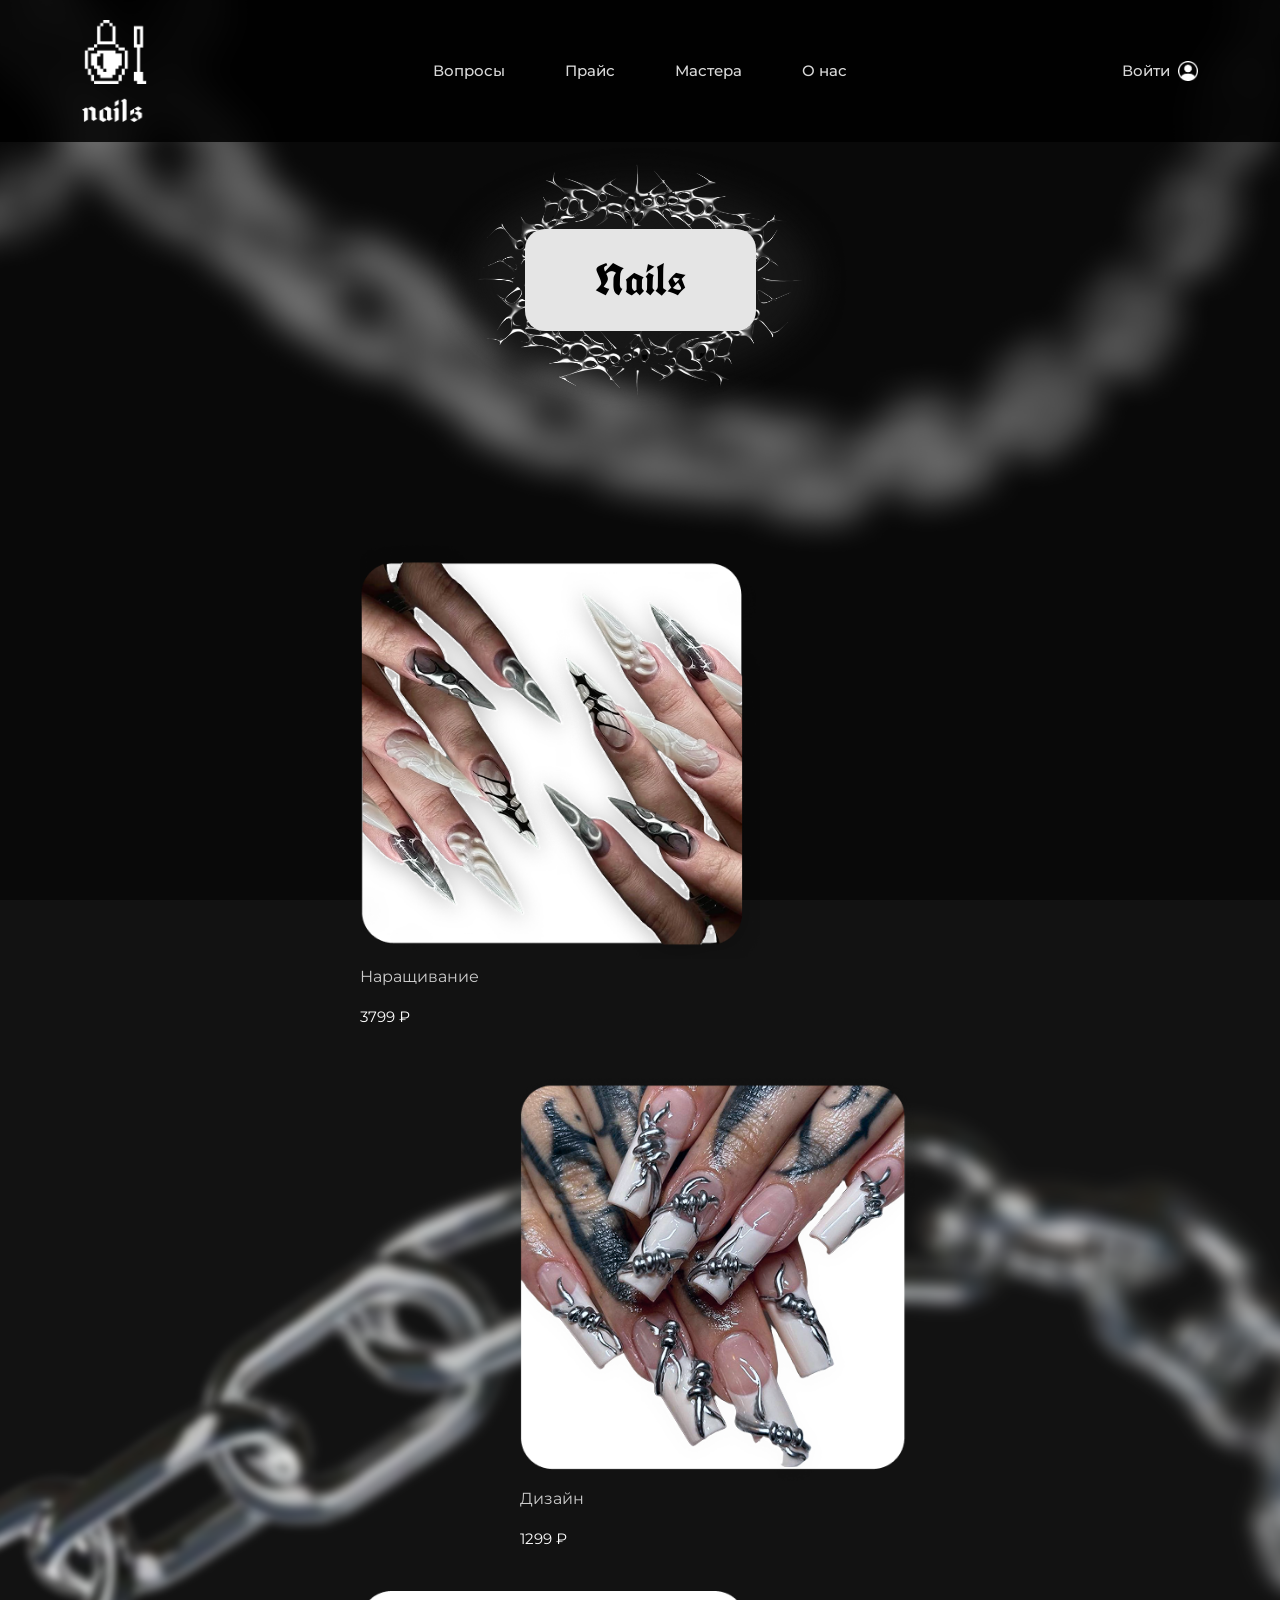
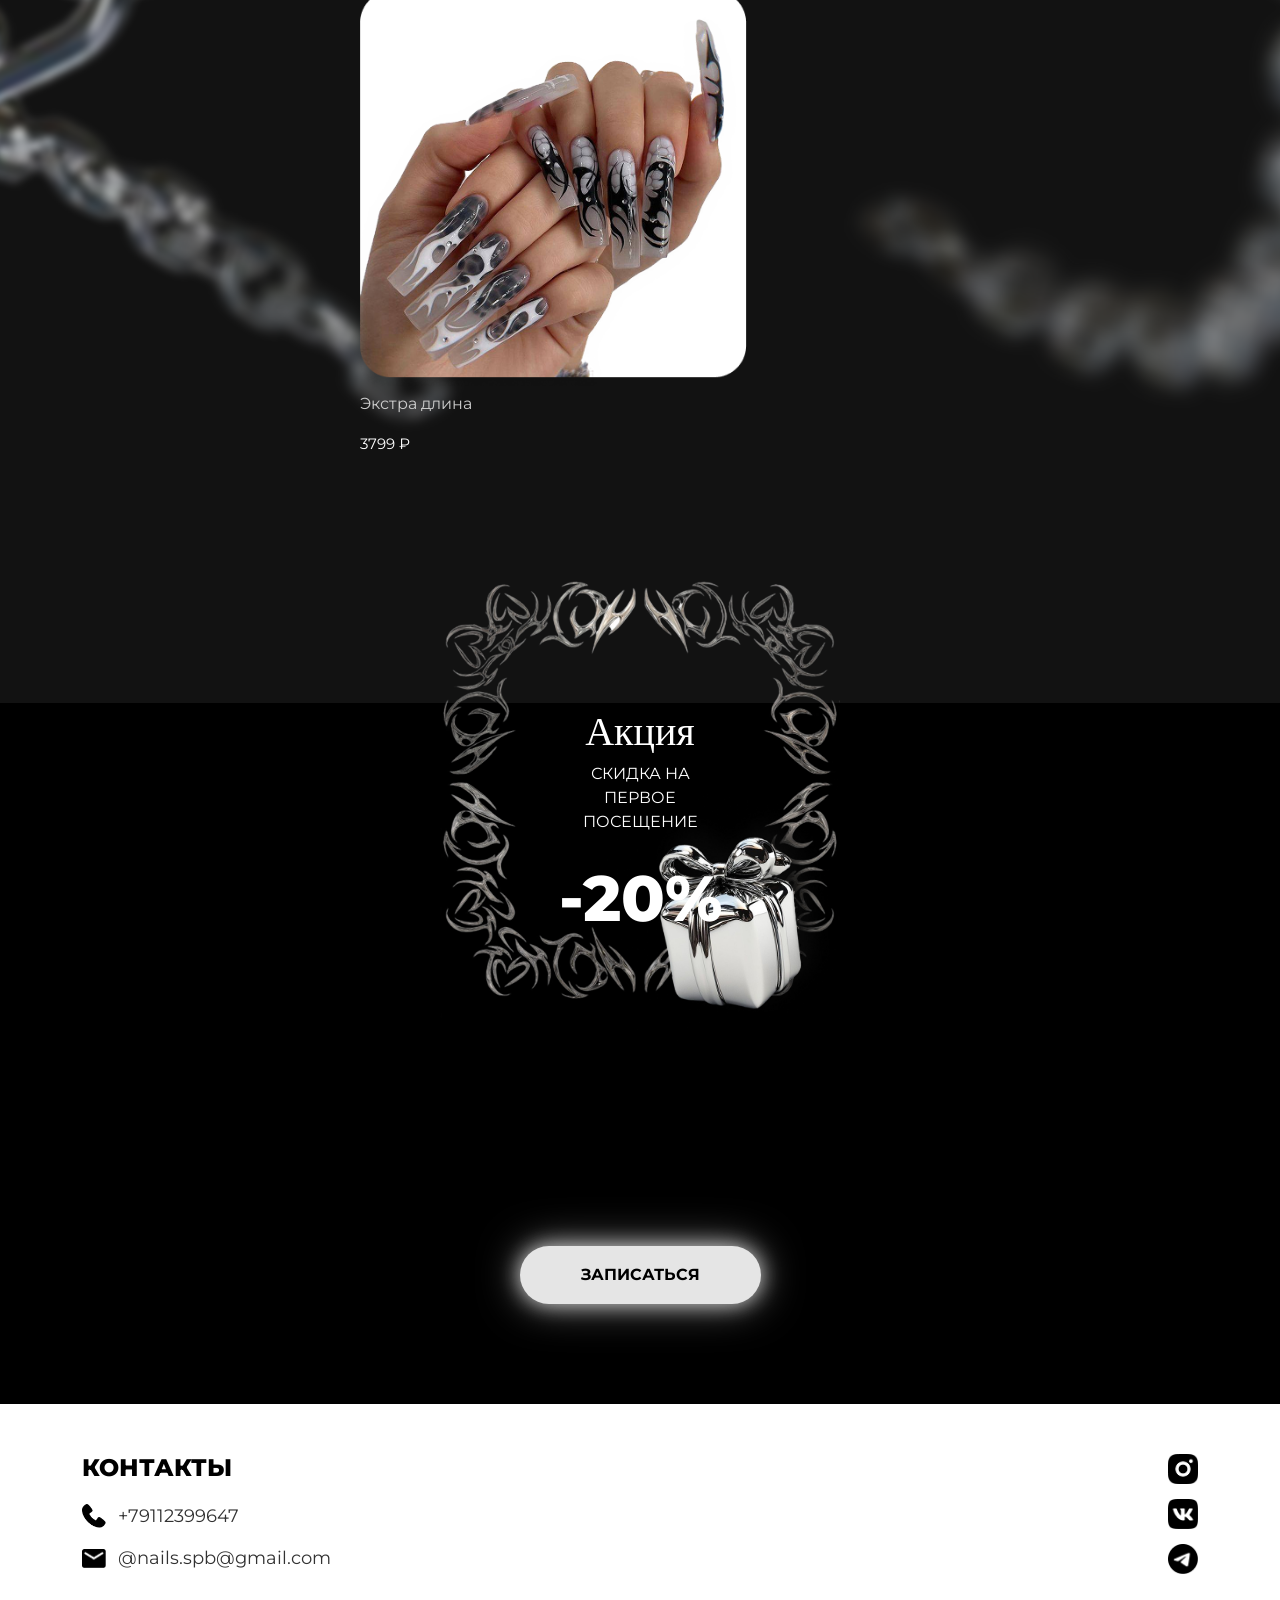
<file: index.html>
<!doctype html>
<html lang="ru">
<head>
  <meta charset="utf-8">
  <meta name="viewport" content="width=device-width, initial-scale=1">
  <title>Nails</title>

  <!-- Bootstrap CSS -->
  <link href="https://cdn.jsdelivr.net/npm/bootstrap@5.3.0/dist/css/bootstrap.min.css" rel="stylesheet">

  <!-- Custom CSS -->
  <link rel="stylesheet" href="css/style_index.css">
</head>
<body>

  <!-- HEADER -->
  <header class="header">
    <div class="container">
      <div class="nav">
        <a href="index.html" class="logo-link">
          <img class="logo" src="css/imgs/index/logo.png" alt="logo">
        </a>
        
        <nav class="menu">
          <a href="#">Вопросы</a>
          <a href="price.html">Прайс</a>
          <a href="#">Мастера</a>
          <a href="#">О нас</a>
        </nav>
        
        <a href="profil.html" class="login-link">
          <span>Войти</span>
          <img src="css/imgs/profile/icon_profile.png" alt="Войти" class="login-icon">
        </a>
      </div>
    </div>
  </header>

  <!-- HERO -->
  <section class="hero">
    <img src="css/imgs/index/title.png" class="hero-img">
    <div class="hero-title">Nails</div>
  </section>

  <!-- PRODUCTS -->
  <section class="products">
    <div class="product left">
      <img src="css/imgs/index/nails1.png">
      <p>Наращивание</p>
      <span>3799 ₽</span>
    </div>

    <div class="product right">
      <img src="css/imgs/index/nails2.png">
      <p>Дизайн</p>
      <span>1299 ₽</span>
    </div>

    <div class="product left">
      <img src="css/imgs/index/nails3.png">
      <p>Экстра длина</p>
      <span>3799 ₽</span>
    </div>
  </section>

  <!-- PROMO -->
  <section class="promo">
    <img src="css/imgs/index/pupa.png" class="promo-frame">
    <img src="css/imgs/index/gift.png" class="gift">
    <div class="promo-content">
      <h2 class="gothic">Акция</h2>
      <p>СКИДКА НА<br>ПЕРВОЕ<br>ПОСЕЩЕНИЕ</p>
      <div class="percent">-20%</div>
    </div>
  </section>

  <!-- CTA -->
  <section class="cta">
    <a href="#" class="btn">ЗАПИСАТЬСЯ</a>
  </section>

  <!-- FOOTER -->
  <footer class="footer">
    <div class="container">
      <div class="footer-content">
        <div class="contacts">
          <h3>КОНТАКТЫ</h3>
          <div class="contact-item">
            <img src="css/imgs/profile/tel.png" alt="Телефон" class="contact-icon">
            <p>+79112399647</p>
          </div>
          <div class="contact-item">
            <img src="css/imgs/profile/mail.png" alt="Email" class="contact-icon">
            <p>@nails.spb@gmail.com</p>
          </div>
        </div>

        <div class="socials-vertical">
          <a href="#" class="social-link">
            <img src="css/imgs/profile/inst.png" alt="IG" class="social-icon">
          </a>
          <a href="#" class="social-link">
            <img src="css/imgs/profile/vk.png" alt="VK" class="social-icon">
          </a>
          <a href="#" class="social-link">
            <img src="css/imgs/profile/tg.png" alt="TG" class="social-icon">
          </a>
        </div>
      </div>
    </div>
  </footer>

  <!-- Bootstrap JS -->
  <script src="https://cdn.jsdelivr.net/npm/bootstrap@5.3.0/dist/js/bootstrap.bundle.min.js"></script>
</body>
</html>
</file>
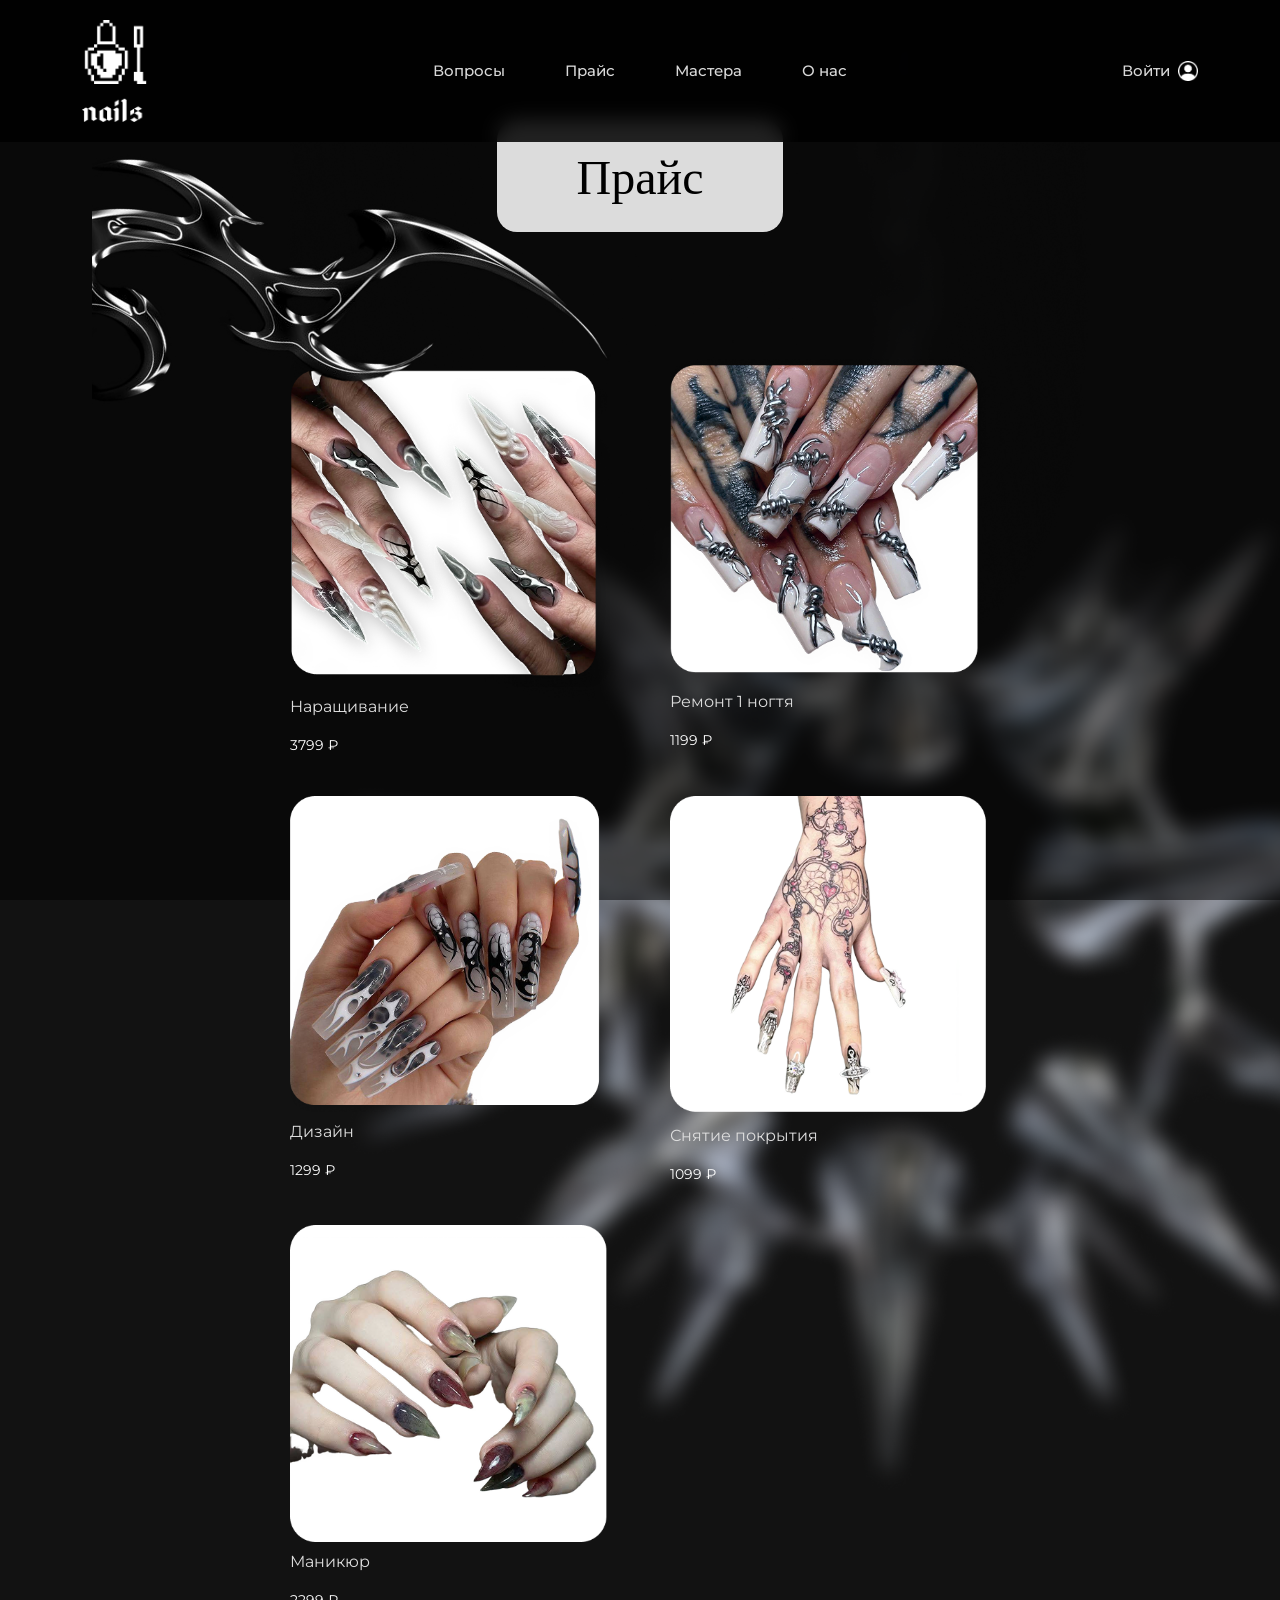
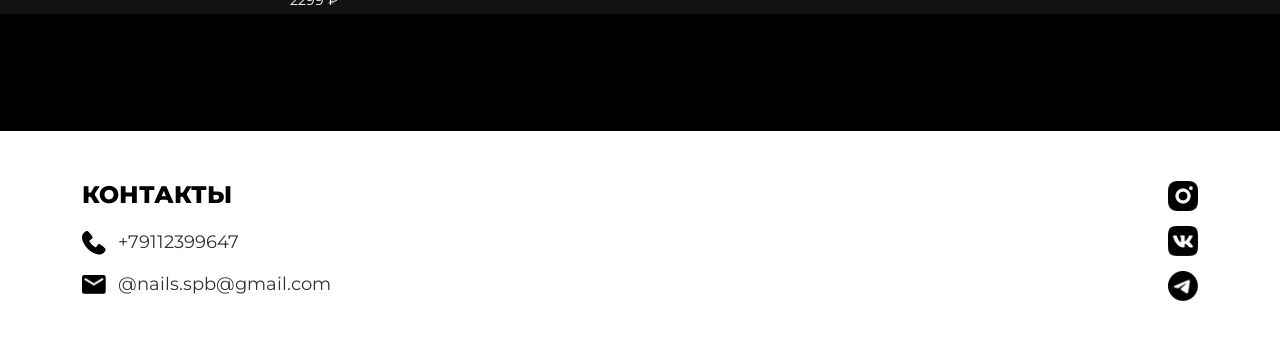
<file: price.html>
<!DOCTYPE html>
<html lang="ru">
<head>
  <meta charset="UTF-8">
  <meta name="viewport" content="width=device-width, initial-scale=1.0">
  <title>Nails — Прайс</title>
	
  <!-- Bootstrap CSS -->
  <link href="https://cdn.jsdelivr.net/npm/bootstrap@5.3.0/dist/css/bootstrap.min.css" rel="stylesheet">

  <!-- Custom CSS -->
  <link rel="stylesheet" href="css/style_price.css">
</head>
<body>

  <!-- HEADER -->
  <header class="header">
    <div class="container">
      <div class="nav">
        <a href="index.html" class="logo-link">
          <img class="logo" src="css/imgs/index/logo.png" alt="logo">
        </a>
        
        <nav class="menu">
          <a href="#">Вопросы</a>
          <a href="price.html">Прайс</a>
          <a href="#">Мастера</a>
          <a href="index.html">О нас</a>
        </nav>
        
        <a href="profil.html" class="login-link">
          <span>Войти</span>
          <img src="css/imgs/profile/icon_profile.png" alt="Войти" class="login-icon">
        </a>
      </div>
    </div>
  </header>

  <!-- HERO -->
  <section class="hero">
    <img src="css/imgs/price/img1.png" class="decor">
    <div class="title">Прайс</div>
  </section>

  <!-- PRODUCTS -->
  <section class="products">
    <div class="product">
      <img src="css/imgs/price/nails1.png">
      <p>Наращивание</p>
      <span>3799 ₽</span>
    </div>

    <div class="product">
      <img src="css/imgs/price/nails2.png">
      <p>Ремонт 1 ногтя</p>
      <span>1199 ₽</span>
    </div>

    <div class="product">
      <img src="css/imgs/price/nails3.png">
      <p>Дизайн</p>
      <span>1299 ₽</span>
    </div>

    <div class="product">
      <img src="css/imgs/price/nails4.png">
      <p>Снятие покрытия</p>
      <span>1099 ₽</span>
    </div>

    <div class="product">
      <img src="css/imgs/price/nails5.png">
      <p>Маникюр</p>
      <span>2299 ₽</span>
    </div>
  </section>

  <!-- FOOTER -->
  <footer class="footer">
    <div class="container">
      <div class="footer-content">
        <div class="contacts">
          <h3>КОНТАКТЫ</h3>
          <div class="contact-item">
            <img src="css/imgs/profile/tel.png" alt="Телефон" class="contact-icon">
            <p>+79112399647</p>
          </div>
          <div class="contact-item">
            <img src="css/imgs/profile/mail.png" alt="Email" class="contact-icon">
            <p>@nails.spb@gmail.com</p>
          </div>
        </div>

        <div class="socials-vertical">
          <a href="#" class="social-link">
            <img src="css/imgs/profile/inst.png" alt="IG" class="social-icon">
          </a>
          <a href="#" class="social-link">
            <img src="css/imgs/profile/vk.png" alt="VK" class="social-icon">
          </a>
          <a href="#" class="social-link">
            <img src="css/imgs/profile/tg.png" alt="TG" class="social-icon">
          </a>
        </div>
      </div>
    </div>
  </footer>

  <!-- Bootstrap JS -->
  <script src="https://cdn.jsdelivr.net/npm/bootstrap@5.3.0/dist/js/bootstrap.bundle.min.js"></script>
</body>
</html>
</file>
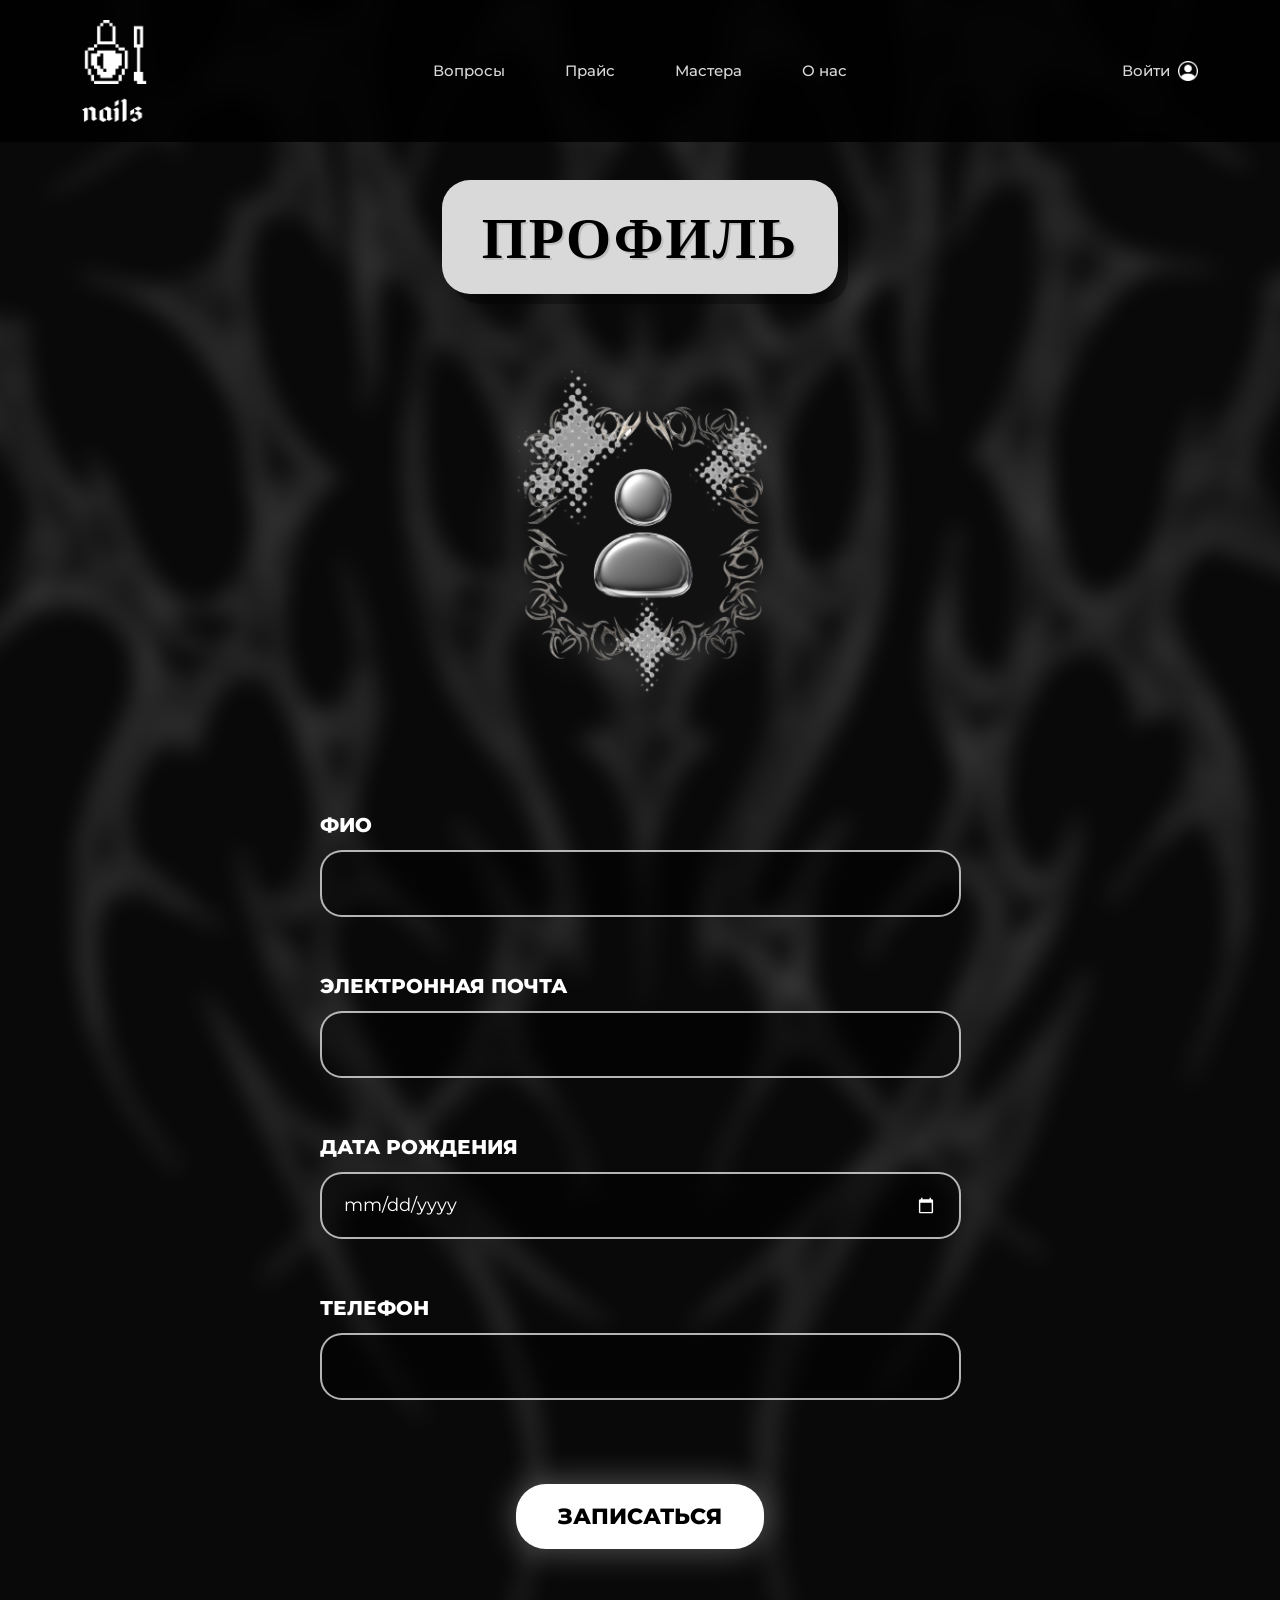
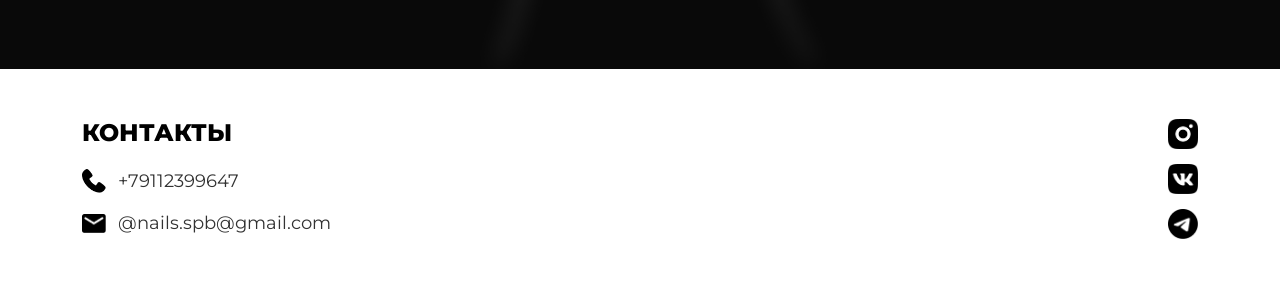
<file: profil.html>
<!DOCTYPE html>
<html lang="ru">
<head>
  <meta charset="UTF-8" />
  <meta name="viewport" content="width=device-width, initial-scale=1.0" />
  <title>Профиль</title>

  <!-- Bootstrap CSS -->
  <link href="https://cdn.jsdelivr.net/npm/bootstrap@5.3.0/dist/css/bootstrap.min.css" rel="stylesheet">

  <!-- Custom CSS -->
  <link rel="stylesheet" href="css/style_profile.css" />
</head>
<body>

  <!-- HEADER -->
  <header class="header">
    <div class="container">
      <div class="nav">
        <a href="index.html" class="logo-link">
          <img class="logo" src="css/imgs/profile/logo.png" alt="logo">
        </a>
        
        <nav class="menu">
          <a href="#">Вопросы</a>
          <a href="price.html">Прайс</a>
          <a href="#">Мастера</a>
          <a href="index.html">О нас</a>
        </nav>
        
        <a href="profil.html" class="login-link">
          <span>Войти</span>
          <img src="css/imgs/profile/icon_profile.png" alt="Войти" class="login-icon">
        </a>
      </div>
    </div>
  </header>

  <!-- MAIN -->
  <main class="profile-page">
    <div class="container">
      <div class="row justify-content-center">
        <div class="col-lg-8 col-xl-7">
          
          <div class="profile-content">
            <div class="text-center">
              <div class="title-box d-inline-block">
                <h1>Профиль</h1>
              </div>
            </div>

            <div class="profile-image-wrap text-center">
              <img src="css/imgs/profile/img.png" alt="Профиль" class="profile-image">
            </div>

            <form class="profile-form" id="profileForm">
              <div class="form-group">
                <label for="fullName">ФИО</label>
                <input type="text" id="fullName" name="fullName" placeholder="">
                <small class="error-message d-block"></small>
              </div>

              <div class="form-group">
                <label for="email">ЭЛЕКТРОННАЯ ПОЧТА</label>
                <input type="email" id="email" name="email" placeholder="">
                <small class="error-message d-block"></small>
              </div>

              <div class="form-group">
                <label for="birthDate">ДАТА РОЖДЕНИЯ</label>
                <input type="date" id="birthDate" name="birthDate">
                <small class="error-message d-block"></small>
              </div>

              <div class="form-group">
                <label for="phone">ТЕЛЕФОН</label>
                <input type="tel" id="phone" name="phone" placeholder="">
                <small class="error-message d-block"></small>
              </div>

              <div class="text-center">
                <button type="submit" class="save-btn">ЗАПИСАТЬСЯ</button>
              </div>
            </form>
          </div>

        </div>
      </div>
    </div>
  </main>

  <!-- FOOTER -->
  <footer class="footer">
    <div class="container">
      <div class="footer-content d-flex justify-content-between align-items-start flex-wrap">
        <div class="contacts">
          <h3>КОНТАКТЫ</h3>
          <div class="contact-item">
            <img src="css/imgs/profile/tel.png" alt="Телефон" class="contact-icon">
            <p>+79112399647</p>
          </div>
          <div class="contact-item">
            <img src="css/imgs/profile/mail.png" alt="Email" class="contact-icon">
            <p>@nails.spb@gmail.com</p>
          </div>
        </div>

        <div class="socials-vertical">
          <a href="#" class="social-link">
            <img src="css/imgs/profile/inst.png" alt="IG" class="social-icon">
          </a>
          <a href="#" class="social-link">
            <img src="css/imgs/profile/vk.png" alt="VK" class="social-icon">
          </a>
          <a href="#" class="social-link">
            <img src="css/imgs/profile/tg.png" alt="TG" class="social-icon">
          </a>
        </div>
      </div>
    </div>
  </footer>

  <!-- TOAST -->
  <div class="toast" id="toast"></div>

  <!-- Bootstrap JS -->
  <script src="https://cdn.jsdelivr.net/npm/bootstrap@5.3.0/dist/js/bootstrap.bundle.min.js"></script>
  
  <!-- Custom JS -->
  <script src="js/js.js"></script>
</body>
</html>
</file>
<file: css/style_index.css>
@font-face {
  font-family: 'Montserrat';
  src: url('font/Montserrat-Regular.ttf') format('truetype');
  font-weight: 400;
  font-style: normal;
  font-display: swap;
}

@font-face {
  font-family: 'Montserrat';
  src: url('font/Montserrat-Medium.ttf') format('truetype');
  font-weight: 500;
  font-style: normal;
  font-display: swap;
}

@font-face {
  font-family: 'Montserrat';
  src: url('font/Montserrat-SemiBold.ttf') format('truetype');
  font-weight: 600;
  font-style: normal;
  font-display: swap;
}

@font-face {
  font-family: 'Montserrat';
  src: url('font/Montserrat-Bold.ttf') format('truetype');
  font-weight: 700;
  font-style: normal;
  font-display: swap;
}

@font-face {
  font-family: 'Montserrat';
  src: url('font/Montserrat-ExtraBold.ttf') format('truetype');
  font-weight: 800;
  font-style: normal;
  font-display: swap;
}

@font-face {
  font-family: 'UnifrakturCook';
  src: url('font/UnifrakturCook-Bold.ttf') format('truetype');
  font-weight: 700;
  font-style: normal;
  font-display: swap;
}

* {
  margin: 0;
  padding: 0;
  box-sizing: border-box;
}

body {
  font-family: 'Montserrat', sans-serif;
  color: white;
  overflow-x: hidden;
  background: #000;
}

/* ФОН СТРАНИЦЫ */
body {
  background-image: url('imgs/index/fon.png');
  background-size: cover;
  background-position: center;
  background-repeat: no-repeat;
  background-attachment: fixed;
  position: relative;
}

/* Затемнение фона */
body::before {
  content: '';
  position: fixed;
  top: 0;
  left: 0;
  right: 0;
  bottom: 0;
  background: rgba(0, 0, 0, 0.5);
  z-index: -1;
}

/* HEADER */
.header {
  position: fixed;
  top: 0;
  left: 0;
  width: 100%;
  padding: 20px 0;
  z-index: 1000;
  background: rgba(0, 0, 0, 0.85);
  backdrop-filter: blur(10px);
}

.nav {
  display: flex;
  align-items: center;
  justify-content: space-between;
  width: 100%;
}

.logo-link {
  display: inline-block;
  flex-shrink: 0;
}

.logo {
  width: 65px;
  height: auto;
}

.menu {
  display: flex;
  gap: 60px;
  position: absolute;
  left: 50%;
  transform: translateX(-50%);
}

.menu a {
  color: #d9d9d9;
  text-decoration: none;
  font-size: 15px;
  font-weight: 500;
  transition: 0.3s ease;
  white-space: nowrap;
}

.menu a:hover {
  color: white;
}

.login-link {
  display: flex;
  align-items: center;
  gap: 8px;
  color: #d9d9d9;
  text-decoration: none;
  font-size: 15px;
  font-weight: 500;
  transition: 0.3s ease;
  flex-shrink: 0;
}

.login-link:hover {
  color: white;
}

.login-icon {
  width: 20px;
  height: 20px;
  filter: brightness(0) invert(1);
  transition: 0.3s ease;
}

.login-link:hover .login-icon {
  filter: brightness(0) invert(1);
}

/* HERO */
.hero {
  position: relative;
  height: 400px;
  display: flex;
  justify-content: center;
  align-items: center;
  margin-top: 80px;
}

.hero-img {
  position: absolute;
  width: 420px;
}

.hero-title {
  background: #e5e5e5;
  color: #000;
  padding: 18px 70px;
  border-radius: 20px;
  font-family: 'UnifrakturCook', serif;
  font-size: 44px;
  z-index: 2;
}

/* PRODUCTS */
.products {
  display: flex;
  flex-direction: column;
  align-items: center;
  gap: 40px;
  margin: 60px auto;
  max-width: 900px;
}

.product {
  width: 400px;
}

.product img {
  width: 100%;
  border-radius: 20px;
}

.product p {
  margin-top: 6px;
  font-size: 16px;
  color: #ccc;
}

.product span {
  font-size: 15px;
}

.left {
  transform: translateX(-80px);
}

.right {
  transform: translateX(80px);
}

/* PROMO */
.promo {
  position: relative;
  text-align: center;
  margin: 100px 0;
}

.promo-content p {
  white-space: pre-line;
}

.percent {
  font-size: 64px; 
  font-weight: 800;
}

.promo-frame {
  position: absolute;
  width: 400px;
  left: 50%;
  transform: translateX(-50%);
}

.gift {
  position: absolute;
  width: 300px;
  left: calc(30% + 210px);
  bottom: 80px;
}

.promo-content {
    position: relative;
    padding: 150px 0 200px 0;
  }

.promo-content h2 {
  font-family: 'UnifrakturCook', serif;
  font-size: 40px;
}

/* CTA */
.cta {
  text-align: center;
  margin: 100px 0;
}

.btn {
  background: #e5e5e5;
  color: #000;
  padding: 16px 60px;
  border-radius: 999px;
  text-decoration: none;
  font-weight: 700;
  box-shadow: 0 0 20px rgba(255,255,255,0.7), 0 0 40px rgba(255,255,255,0.5);
  transition: 0.3s ease;
}

.btn:hover {
  transform: translateY(-3px);
  box-shadow: 0 0 30px rgba(255,255,255,0.9);
}

/* FOOTER */
.footer {
  background: white;
  color: black;
  padding: 50px 20px 40px;
  position: relative;
  z-index: 10;
  margin-top: 60px;
}

.footer-content {
  display: flex;
  justify-content: space-between;
  align-items: flex-start;
  flex-wrap: wrap;
  gap: 50px;
}

.contacts h3 {
  margin-bottom: 20px;
  font-size: 24px;
  font-weight: 800;
  color: black;
}

.contact-item {
  display: flex;
  align-items: center;
  gap: 12px;
  margin-bottom: 15px;
}

.contact-icon {
  width: 24px;
  height: 24px;
  object-fit: contain;
}

.contact-item p {
  font-size: 18px;
  margin-bottom: 0;
  color: black;
  opacity: 0.8;
}

.socials-vertical {
  display: flex;
  flex-direction: column;
  gap: 15px;
}

.social-link {
  display: flex;
  align-items: center;
  justify-content: center;
  transition: 0.3s ease;
}

.social-link:hover {
  transform: translateY(-2px);
}

.social-icon {
  width: 30px;
  height: 30px;
  filter: brightness(0);
  transition: 0.3s ease;
}

.social-link:hover .social-icon {
  filter: brightness(0);
}

/* АДАПТАЦИЯ */
@media (max-width: 768px) {
  .menu {
    gap: 40px;
  }
}

@media (max-width: 768px) {
  .hero {
    margin-top: 100px;
  }
  
  .hero-title {
    font-size: 32px;
    padding: 12px 40px;
  }
  
  .hero-img {
    width: 300px;
  }
  
  .product {
    width: 280px;
  }
  
  .left {
    transform: translateX(0);
  }
  
  .right {
    transform: translateX(0);
  }
  
  .promo-frame {
    width: 280px;
  }
  
  .gift {
    width: 200px;
    left: calc(15% + 210px);
  }
  
  .promo-content {
  position: relative;
  padding: 200px 0;
  top: -50px;
 }
  
  .menu {
    position: static;
    transform: none;
    gap: 20px;
  }
  
  .nav {
    justify-content: space-between;
  }
  
  .footer-content {
    flex-direction: column;
    align-items: center !important;
    text-align: center;
  }
  
  .socials-vertical {
    align-items: center;
  }
  
  .contact-item {
    justify-content: center;
  }
}
</file>
<file: css/style_price.css>
@font-face {
  font-family: 'Montserrat';
  src: url('font/Montserrat-Regular.ttf') format('truetype');
  font-weight: 400;
  font-style: normal;
  font-display: swap;
}

@font-face {
  font-family: 'Montserrat';
  src: url('font/Montserrat-Medium.ttf') format('truetype');
  font-weight: 500;
  font-style: normal;
  font-display: swap;
}

@font-face {
  font-family: 'Montserrat';
  src: url('font/Montserrat-SemiBold.ttf') format('truetype');
  font-weight: 600;
  font-style: normal;
  font-display: swap;
}

@font-face {
  font-family: 'Montserrat';
  src: url('font/Montserrat-Bold.ttf') format('truetype');
  font-weight: 700;
  font-style: normal;
  font-display: swap;
}

@font-face {
  font-family: 'Montserrat';
  src: url('font/Montserrat-ExtraBold.ttf') format('truetype');
  font-weight: 800;
  font-style: normal;
  font-display: swap;
}

@font-face {
  font-family: 'UnifrakturCook';
  src: url('font/UnifrakturCook-Bold.ttf') format('truetype');
  font-weight: 700;
  font-style: normal;
  font-display: swap;
}

/* ===== ОСНОВНЫЕ СТИЛИ ===== */

* {
  margin: 0;
  padding: 0;
  box-sizing: border-box;
}

body {
  font-family: 'Montserrat', sans-serif;
  color: white;
  overflow-x: hidden;
  background: #000;
}

/* ФОН СТРАНИЦЫ */
body {
  background-image: url('imgs/price/fon.png');
  background-size: cover;
  background-position: center;
  background-repeat: no-repeat;
  background-attachment: fixed;
  position: relative;
}

/* Затемнение фона */
body::before {
  content: '';
  position: fixed;
  top: 0;
  left: 0;
  right: 0;
  bottom: 0;
  background: rgba(0, 0, 0, 0.5);
  z-index: -1;
}

/* HEADER */
.header {
  position: fixed;
  top: 0;
  left: 0;
  width: 100%;
  padding: 20px 0;
  z-index: 1000;
  background: rgba(0, 0, 0, 0.85);
  backdrop-filter: blur(10px);
}

.nav {
  display: flex;
  align-items: center;
  justify-content: space-between;
  width: 100%;
}

.logo-link {
  display: inline-block;
  flex-shrink: 0;
}

.logo {
  width: 65px;
  height: auto;
}

.menu {
  display: flex;
  gap: 60px;
  position: absolute;
  left: 50%;
  transform: translateX(-50%);
}

.menu a {
  color: #d9d9d9;
  text-decoration: none;
  font-size: 15px;
  font-weight: 500;
  transition: 0.3s ease;
  white-space: nowrap;
}

.menu a:hover {
  color: white;
}

.login-link {
  display: flex;
  align-items: center;
  gap: 8px;
  color: #d9d9d9;
  text-decoration: none;
  font-size: 15px;
  font-weight: 500;
  transition: 0.3s ease;
  flex-shrink: 0;
}

.login-link:hover {
  color: white;
}

.login-icon {
  width: 20px;
  height: 20px;
  filter: brightness(0) invert(1);
  transition: 0.3s ease;
}

.login-link:hover .login-icon {
  filter: brightness(0) invert(1);
}

/* HERO */
.hero {
  text-align: center;
  margin-top: 120px;
  position: relative;
}

.decor {
  width: 600px;
  position: absolute;
  left: 40%;
  transform: translateX(-70%);
  top: -70px;
}

.title {
  display: inline-block;
  background: #dcdcdc;
  color: #000;
  padding: 20px 80px;
  border-radius: 20px;
  font-family: 'UnifrakturCook', serif;
  font-size: 48px;
  position: relative;
  z-index: 2;
}

/* PRODUCTS */
.products {
  display: grid;
  grid-template-columns: repeat(2, 1fr);
  gap: 40px 60px;
  max-width: 700px;
  margin: 120px auto;
}

.product {
  display: flex;
  flex-direction: column;
}

.product img {
  width: 100%;
  border-radius: 20px;
}

.product p {
  margin-top: 8px;
  color: #ddd;
  font-size: 16px;
}

.product span {
  font-size: 14px;
}

/* FOOTER */
.footer {
  background: white;
  color: black;
  padding: 50px 20px 40px;
  position: relative;
  z-index: 10;
  margin-top: 60px;
}

.footer-content {
  display: flex;
  justify-content: space-between;
  align-items: flex-start;
  flex-wrap: wrap;
  gap: 50px;
}

.contacts h3 {
  margin-bottom: 20px;
  font-size: 24px;
  font-weight: 800;
  color: black;
}

.contact-item {
  display: flex;
  align-items: center;
  gap: 12px;
  margin-bottom: 15px;
}

.contact-icon {
  width: 24px;
  height: 24px;
  object-fit: contain;
}

.contact-item p {
  font-size: 18px;
  margin-bottom: 0;
  color: black;
  opacity: 0.8;
}

.socials-vertical {
  display: flex;
  flex-direction: column;
  gap: 15px;
}

.social-link {
  display: flex;
  align-items: center;
  justify-content: center;
  transition: 0.3s ease;
}

.social-link:hover {
  transform: translateY(-2px);
}

.social-icon {
  width: 30px;
  height: 30px;
  filter: brightness(0);
  transition: 0.3s ease;
}

.social-link:hover .social-icon {
  filter: brightness(0);
}

/* АДАПТАЦИЯ */
@media (max-width: 992px) {
  .menu {
    gap: 40px;
  }
  
  .decor {
    width: 450px;
    left: 35%;
  }
}

@media (max-width: 768px) {
  .hero {
    margin-top: 100px;
  }
  
  .title {
    font-size: 32px;
    padding: 12px 40px;
  }
  
  .decor {
    width: 300px;
    top: -40px;
  }
  
  .products {
    grid-template-columns: 1fr;
    gap: 30px;
    margin: 80px auto;
    max-width: 300px;
  }
  
  .menu {
    position: static;
    transform: none;
    gap: 20px;
  }
  
  .nav {
    justify-content: space-between;
  }
  
  .footer-content {
    flex-direction: column;
    align-items: center !important;
    text-align: center;
  }
  
  .socials-vertical {
    align-items: center;
  }
  
  .contact-item {
    justify-content: center;
  }
}
</file>
<file: css/style_profile.css>
@font-face {
  font-family: 'Montserrat';
  src: url('font/Montserrat-Regular.ttf') format('truetype');
  font-weight: 400;
  font-style: normal;
  font-display: swap;
}

@font-face {
  font-family: 'Montserrat';
  src: url('font/Montserrat-Medium.ttf') format('truetype');
  font-weight: 500;
  font-style: normal;
  font-display: swap;
}

@font-face {
  font-family: 'Montserrat';
  src: url('font/Montserrat-SemiBold.ttf') format('truetype');
  font-weight: 600;
  font-style: normal;
  font-display: swap;
}

@font-face {
  font-family: 'Montserrat';
  src: url('font/Montserrat-Bold.ttf') format('truetype');
  font-weight: 700;
  font-style: normal;
  font-display: swap;
}

@font-face {
  font-family: 'Montserrat';
  src: url('font/Montserrat-ExtraBold.ttf') format('truetype');
  font-weight: 800;
  font-style: normal;
  font-display: swap;
}

@font-face {
  font-family: 'UnifrakturCook';
  src: url('font/UnifrakturCook-Bold.ttf') format('truetype');
  font-weight: 700;
  font-style: normal;
  font-display: swap;
}

* {
  margin: 0;
  padding: 0;
  box-sizing: border-box;
}

body {
  font-family: 'Montserrat', sans-serif;
  color: white;
  overflow-x: hidden;
  background: #000;
}

/* ФОН СТРАНИЦЫ */
.profile-page {
  min-height: 100vh;
  padding: 180px 20px 120px;
  background-image: url('imgs/profile/fon.png');
  background-size: cover;
  background-position: center;
  background-repeat: no-repeat;
  background-attachment: fixed;
  position: relative;
}

/* Затемнение фона - убрал чтобы проверить виден ли фон */
.profile-page::before {
  content: '';
  position: absolute;
  top: 0;
  left: 0;
  right: 0;
  bottom: 0;
  background: rgba(0, 0, 0, 0.5);
  z-index: 1;
}

.profile-page .container {
  position: relative;
  z-index: 2;
}

/* HEADER */
.header {
  position: fixed;
  top: 0;
  left: 0;
  width: 100%;
  padding: 20px 0;
  z-index: 1000;
  background: rgba(0, 0, 0, 0.85);
  backdrop-filter: blur(10px);
}

.nav {
  display: flex;
  align-items: center;
  justify-content: space-between;
  width: 100%;
}

.logo-link {
  display: inline-block;
  flex-shrink: 0;
}

.logo {
  width: 65px;
  height: auto;
}

.menu {
  display: flex;
  gap: 60px;
  position: absolute;
  left: 50%;
  transform: translateX(-50%);
}

.menu a {
  color: #d9d9d9;
  text-decoration: none;
  font-size: 15px;
  font-weight: 500;
  transition: 0.3s ease;
  white-space: nowrap;
}

.menu a:hover {
  color: white;
}

.login-link {
  display: flex;
  align-items: center;
  gap: 8px;
  color: #d9d9d9;
  text-decoration: none;
  font-size: 15px;
  font-weight: 500;
  transition: 0.3s ease;
  flex-shrink: 0;
}

.login-link:hover {
  color: white;
}

.login-icon {
  width: 20px;
  height: 20px;
  filter: brightness(0) invert(1);
  transition: 0.3s ease;
}

.login-link:hover .login-icon {
  filter: brightness(0) invert(1);
}

/* ПРОФИЛЬ КОНТЕНТ */
.profile-content {
  width: 100%;
  max-width: 650px;
  margin: 0 auto;
}

/* ЗАГОЛОВОК */
.title-box {
  background: #d9d9d9;
  border-radius: 28px;
  padding: 22px 40px;
  margin-bottom: 45px;
  box-shadow: 10px 10px 0 rgba(0, 0, 0, 0.35);
}

.title-box h1 {
  color: black;
  font-family: 'UnifrakturCook', serif;
  font-size: 58px;
  font-weight: 700;
  letter-spacing: 2px;
  text-transform: uppercase;
  text-shadow: 2px 2px 0 rgba(0, 0, 0, 0.12);
  margin: 0;
}

/* ИЗОБРАЖЕНИЕ ПРОФИЛЯ */
.profile-image-wrap {
  margin-bottom: 45px;
}

.profile-image {
  width: 320px;
  max-width: 90%;
  object-fit: contain;
  filter: drop-shadow(0 0 25px rgba(255,255,255,0.15));
}

/* ФОРМА */
.profile-form {
  width: 100%;
  text-align: left;
}

.form-group {
  margin-bottom: 28px;
}

.form-group label {
  display: block;
  font-size: 20px;
  font-weight: 800;
  margin-bottom: 10px;
  text-transform: uppercase;
  color: white;
  transition: 0.3s ease;
}

.form-group label:hover {
  color: white;
}

.form-group input {
  width: 100%;
  padding: 18px 22px;
  border-radius: 22px;
  border: 2px solid rgba(255,255,255,0.7);
  background: rgba(0,0,0,0.5);
  color: white;
  font-size: 18px;
  outline: none;
  transition: 0.3s ease;
}

.form-group input:focus {
  border-color: white;
  box-shadow: 0 0 18px rgba(255,255,255,0.3);
  background: rgba(0,0,0,0.7);
}

.form-group input::placeholder {
  color: rgba(255,255,255,0.5);
}

.form-group input[type="date"] {
  color: white;
}

.form-group input[type="date"]::-webkit-calendar-picker-indicator {
  filter: invert(1);
  cursor: pointer;
}

.error-message {
  color: #ff7b7b;
  font-size: 14px;
  margin-top: 8px;
  min-height: 18px;
}

/* КНОПКА */
.save-btn {
  display: inline-block;
  margin-top: 30px;
  background: white;
  color: black;
  border: none;
  border-radius: 30px;
  padding: 16px 42px;
  font-weight: 800;
  font-size: 22px;
  cursor: pointer;
  box-shadow: 0 0 35px rgba(255,255,255,0.35);
  transition: 0.3s ease;
}

.save-btn:hover {
  transform: translateY(-3px) scale(1.02);
  background: white;
  color: black;
  box-shadow: 0 0 45px rgba(255,255,255,0.55);
}

/* FOOTER */
.footer {
  background: white;
  color: black;
  padding: 50px 20px 40px;
  position: relative;
  z-index: 10;
}

.footer-content {
  gap: 50px;
}

.contacts h3 {
  margin-bottom: 20px;
  font-size: 24px;
  font-weight: 800;
  color: black;
}

.contact-item {
  display: flex;
  align-items: center;
  gap: 12px;
  margin-bottom: 15px;
}

.contact-icon {
  width: 24px;
  height: 24px;
  object-fit: contain;
}

.contact-item p {
  font-size: 18px;
  margin-bottom: 0;
  color: black;
  opacity: 0.8;
}

/* Вертикальные соцсети */
.socials-vertical {
  display: flex;
  flex-direction: column;
  gap: 15px;
}

.social-link {
  display: flex;
  align-items: center;
  justify-content: center;
  transition: 0.3s ease;
}

.social-link:hover {
  transform: translateY(-2px);
}

.social-icon {
  width: 30px;
  height: 30px;
  filter: brightness(0);
  transition: 0.3s ease;
}

.social-link:hover .social-icon {
  filter: brightness(0);
}

/* TOAST */
.toast {
  position: fixed;
  bottom: 30px;
  right: 30px;
  background: rgba(255,255,255,0.95);
  color: black;
  padding: 16px 24px;
  border-radius: 18px;
  font-weight: 700;
  box-shadow: 0 10px 30px rgba(0,0,0,0.3);
  opacity: 0;
  pointer-events: none;
  transform: translateY(20px);
  transition: 0.35s ease;
  z-index: 999;
}

.toast.show {
  opacity: 1;
  transform: translateY(0);
}

/* АДАПТАЦИЯ */
@media (max-width: 992px) {
  .menu {
    gap: 40px;
  }
}

@media (max-width: 768px) {
  .profile-page {
    padding: 160px 20px 100px;
  }
  
  .title-box h1 {
    font-size: 38px;
  }
  
  .profile-image {
    width: 250px;
  }
  
  .form-group label {
    font-size: 16px;
  }
  
  .form-group input {
    font-size: 16px;
    padding: 16px 18px;
  }
  
  .save-btn {
    font-size: 18px;
    padding: 14px 34px;
  }
  
  .footer-content {
    flex-direction: column;
    align-items: center !important;
    text-align: center;
  }
  
  .socials-vertical {
    align-items: center;
  }
  
  .contact-item {
    justify-content: center;
  }
  
  .menu {
    position: static;
    transform: none;
    gap: 20px;
  }
  
  .nav {
    justify-content: space-between;
  }
}
</file>
